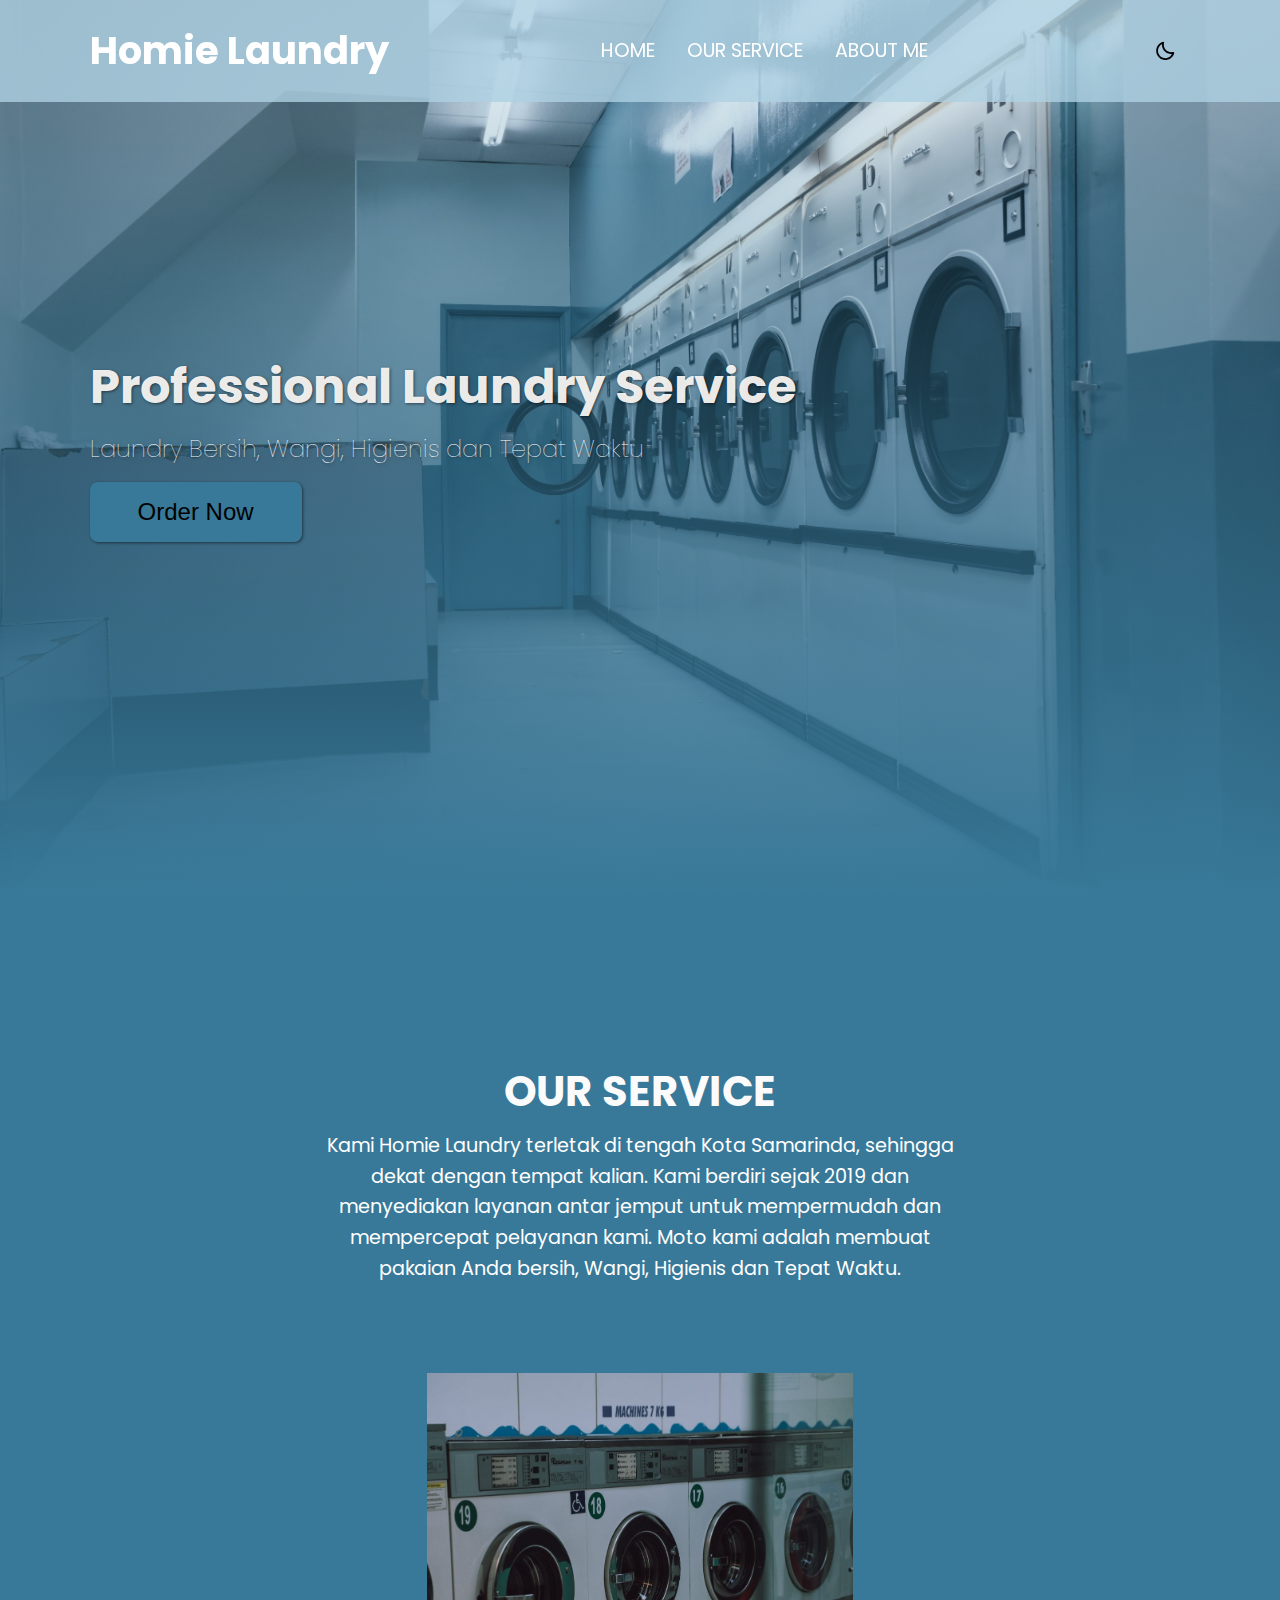
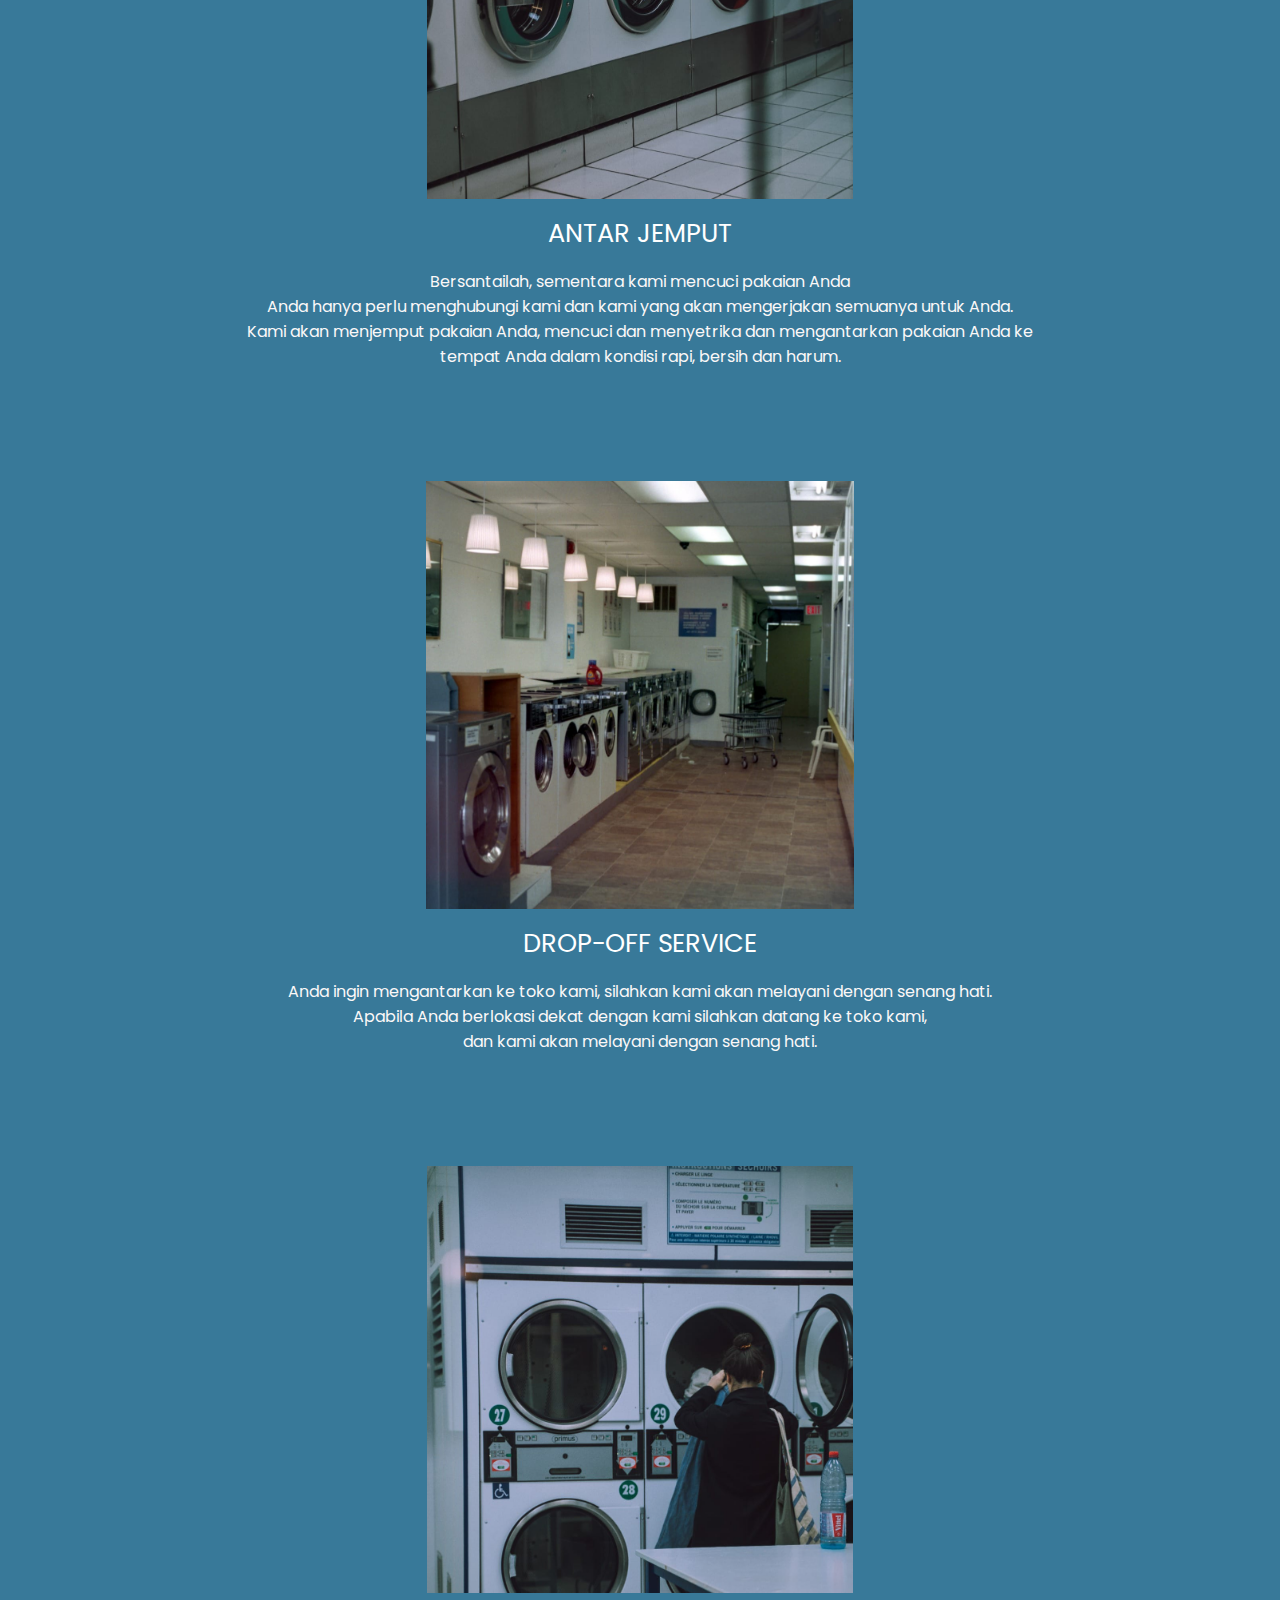
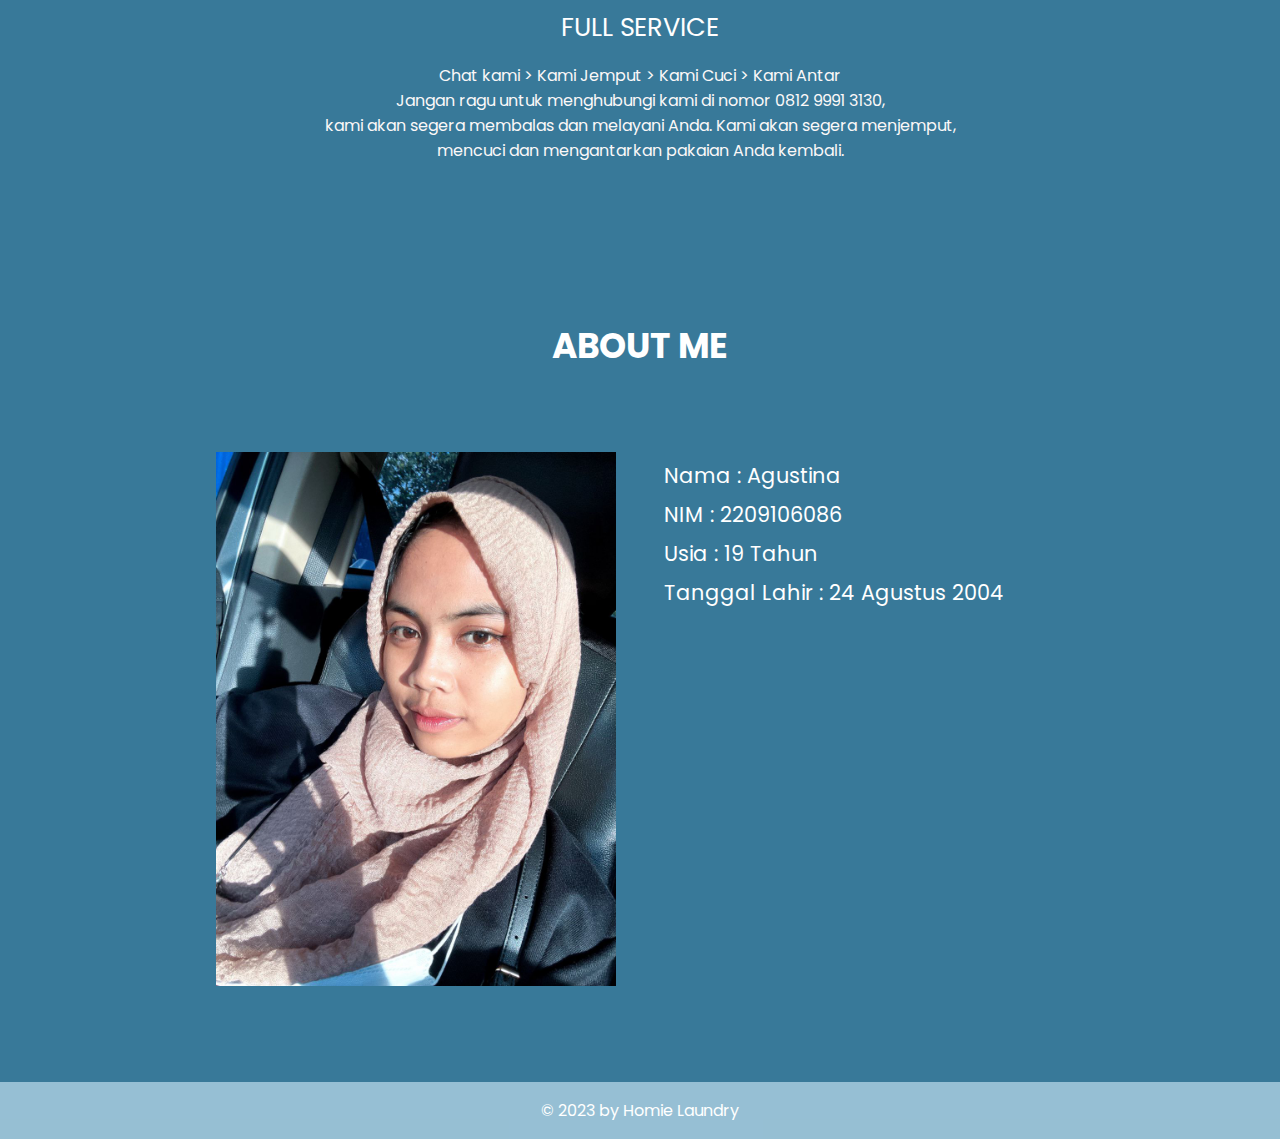
<file: Posttest3/index.html>
<!DOCTYPE html>
<html lang="en">
  <head>
    <meta charset="UTF-8" />
    <meta name="viewport" content="width=device-width, initial-scale=1.0" />
    <title>POSTTEST2</title>

    <!-- fonts -->
    <link rel="preconnect" href="https://fonts.googleapis.com" />
    <link rel="preconnect" href="https://fonts.gstatic.com" crossorigin />
    <link
      href="https://fonts.googleapis.com/css2?family=Poppins:ital,wght@0,100;0,300;0,400;0,500;0,700;1,700&display=swap"
      rel="stylesheet"
    />

    <!-- boxicons icons -->
    <link
      href="https://unpkg.com/boxicons@2.1.4/css/boxicons.min.css"
      rel="stylesheet"
    />
    <link rel="stylesheet" href="style2.css" />
  </head>

  <body>
    <!-- navbar start -->
    <nav class="navbar">
      <a href="#" class="navbar-logo">Homie Laundry</a>

      <div class="navbar-nav">
        <a href="#beranda">HOME</a>
        <a href="#menu">OUR SERVICE</a>
        <a href="#tentangsaya">ABOUT ME</a>
        <!-- <a href="#contact">CONTACT</a> -->
      </div>

      <div class="navbar-extra">
        <div class="dark-light">
          <i class="bx bx-moon moon"></i>
          <i class="bx bx-sun sun"></i>
        </div>
      </div>
    </nav>
    <!-- navbar end -->

    <!-- hero section start -->
    <section class="hero" id="beranda">
      <img src="bg.jpg" alt="bg" class="hero-img" />
      <div class="hero-overlay"></div>
      <main class="content">
        <h1>Professional Laundry Service</h1>
        <p>Laundry Bersih, Wangi, Higienis dan Tepat Waktu</p>
        <button id="cta" class="cta">Order Now</button>
      </main>
    </section>
    <!-- hero section end -->

    <!-- section menu -->
    <section id="menu" class="menu">
      <h2>OUR SERVICE</h2>
      <h3>
        Kami Homie Laundry terletak di tengah Kota Samarinda, sehingga dekat
        dengan tempat kalian. Kami berdiri sejak 2019 dan menyediakan layanan
        antar jemput untuk mempermudah dan mempercepat pelayanan kami. Moto kami
        adalah membuat pakaian Anda bersih, Wangi, Higienis dan Tepat Waktu.
      </h3>
      <div class="row">
        <div class="menu-card">
          <img src="ft1.jpeg" alt="img1" class="menu-card-img" />
          <p class="menu-card-title">ANTAR JEMPUT</p>
          <p class="menu-card-text">
            Bersantailah, sementara kami mencuci pakaian Anda <br />
            Anda hanya perlu menghubungi kami dan kami yang akan mengerjakan
            semuanya untuk Anda. <br />
            Kami akan menjemput pakaian Anda, mencuci dan menyetrika dan
            mengantarkan pakaian Anda ke <br />
            tempat Anda dalam kondisi rapi, bersih dan harum.
          </p>
        </div>

        <div class="menu-card">
          <img src="ft2.jpeg" alt="img1" class="menu-card-img" />
          <p class="menu-card-title">DROP-OFF SERVICE</p>
          <p class="menu-card-text">
            Anda ingin mengantarkan ke toko kami, silahkan kami akan melayani
            dengan senang hati. <br />
            Apabila Anda berlokasi dekat dengan kami silahkan datang ke toko
            kami, <br />
            dan kami akan melayani dengan senang hati.
          </p>
        </div>

        <div class="menu-card">
          <img src="ft3.jpeg" alt="img1" class="menu-card-img" />
          <p class="menu-card-title">FULL SERVICE</p>
          <p class="menu-card-text">
            Chat kami > Kami Jemput > Kami Cuci > Kami Antar <br />
            Jangan ragu untuk menghubungi kami di nomor 0812 9991 3130, <br />
            kami akan segera membalas dan melayani Anda. Kami akan segera
            menjemput, <br />
            mencuci dan mengantarkan pakaian Anda kembali.
          </p>
        </div>
      </div>
    </section>
    <!-- section menu end -->

    <!-- section about me -->
    <section id="tentangsaya" class="tentangsaya">
      <h5>ABOUT ME</h5>
      <div class="row">
        <div class="image">
          <img
            src="foto copy.jpg"
            alt="Deskripsi Gambar"
            class="gambar-kecil"
          />
        </div>
        <div class="content">
          <p>Nama : Agustina</p>
          <p>NIM : 2209106086</p>
          <p>Usia : 19 Tahun</p>
          <p>Tanggal Lahir : 24 Agustus 2004</p>
        </div>
      </div>
    </section>
    <!-- section about me end -->

    <!-- section footer -->
    <footer class="footer">
      <div class="container">
        <p>&copy; 2023 by Homie Laundry</p>
      </div>
    </footer>
    <!-- section footer end -->

    <script src="script.js"></script>
  </body>
</html>
</file>
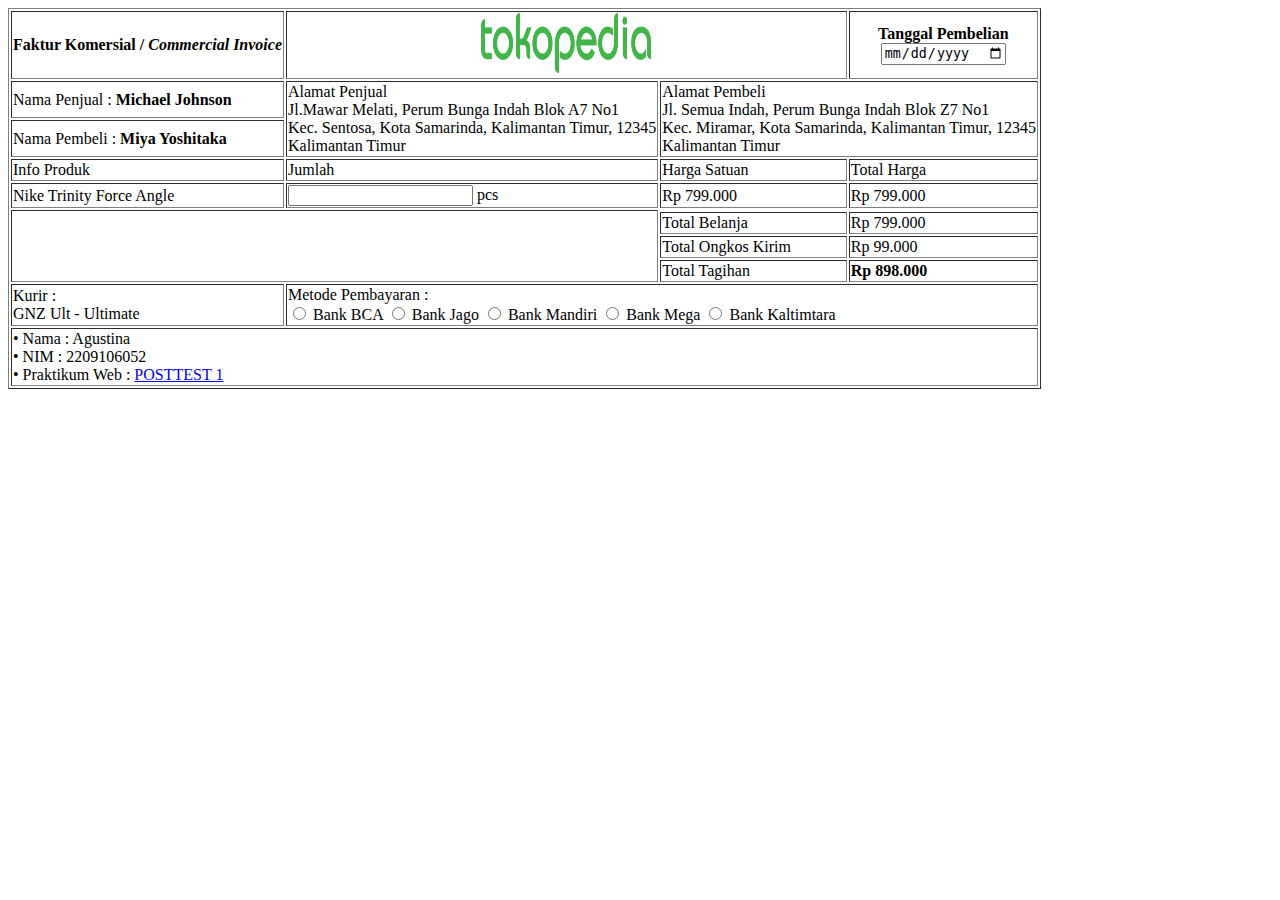
<file: Posttest1/posttest1.html>
<!DOCTYPE html>
<html lang="en">
    <head>
        <title> 2209106086 Agustina Posttest 1 </title>
    </head>
    <body> 
        <table border = "1" callspeding="60">
            <tr>
               <th>Faktur Komersial /<i> Commercial Invoice</i> </th>
               <th colspan="2"> <img src="800px-Logo-Tokopedia.png" alt="image" height="60" width="170" > </th>
               <th>Tanggal Pembelian <br /> <input type ="date" > </th>
            </tr>
               <td>Nama Penjual :<b> Michael Johnson</b> </td>
               <td rowspan="2">Alamat Penjual<br /> Jl.Mawar Melati, Perum Bunga Indah Blok A7 No1 <br />Kec. Sentosa, Kota Samarinda, Kalimantan Timur, 12345 <br /> Kalimantan Timur </td>
               <td rowspan="2" colspan="2">Alamat Pembeli<br /> Jl. Semua Indah, Perum Bunga Indah Blok Z7 No1 <br />Kec. Miramar, Kota Samarinda, Kalimantan Timur, 12345 <br /> Kalimantan Timur </td>
            </tr>
                <td>Nama Pembeli :<b> Miya Yoshitaka</b> </td>
            <tr>
                <td>Info Produk</td>
                <td>Jumlah</td>
                <td>Harga Satuan</td>
                <td>Total Harga</td>
            </tr>
                <td>Nike Trinity Force Angle</td>
                <td><input type : number > pcs </td>
                <td>Rp 799.000</td>
                <td>Rp 799.000</td>
            </tr>
                <td rowspan="4" colspan="2"></td>
            </tr>
                <td>Total Belanja</td>
                <td>Rp 799.000</td>
            </tr>
                <td>Total Ongkos Kirim</td>
                <td>Rp 99.000</td>
            </tr>
                <td>Total Tagihan</td>
                <td><b>Rp 898.000</b></td>
            </tr>
                <td>Kurir : <br /> GNZ Ult - Ultimate</td>
                <td colspan="3">Metode Pembayaran : <br /> 
                <input type="radio" name="a" agustina=""> Bank BCA
                <input type="radio" name="a" agustina=""> Bank Jago
                <input type="radio" name="a" agustina=""> Bank Mandiri
                <input type="radio" name="a" agustina=""> Bank Mega
                <input type="radio" name="a" agustina=""> Bank Kaltimtara</td>
            </tr>
                <td colspan="4">
                &bull; Nama          : Agustina <br />
                &bull; NIM           : 2209106052 <br />
                &bull; Praktikum Web : <a href="https://classroom.google.com/c/NjIxNzQ1NTAyMjY4/a/NjIyNzU5MzAxMTg1/details"> POSTTEST 1 </td>
        </table>
    </body>
</file>
<file: Posttest3/style2.css>
:root {
  --primary: #387999;
  --dasar: #000203;
}

* {
  margin: 0;
  padding: 0;
  box-sizing: border-box;
  outline: none;
  border: none;
  text-decoration: none;
  transition: all 0.3s ease;
}

body {
  font-family: "Poppins", sans-serif;
  background-color: #387999;
  color: rgb(251, 248, 248);
  min-height: 3000px;
}

body.dark {
  background-color: #000;
  color: #fff;
}

/* navbar */
.navbar {
  display: flex;
  justify-content: space-between;
  align-items: center;
  padding: 1.4rem 7%;
  background-color: rgba(174, 209, 226, 0.8);
  /* border-bottom: 1px solid white; */
  position: fixed;
  top: 0;
  left: 0;
  right: 0;
  z-index: 9999;
}

/* on small screen use smaller logo */
.navbar .navbar-logo {
  font-size: 1.5rem;
  font-weight: 700;
  color: white;
}

/* on small screen hide navbar-nav */
.navbar .navbar-nav {
  display: none;
}

@media (min-width: 768px) {
  .navbar .navbar-logo {
    font-size: 2.4rem;
    font-weight: 700;
    color: white;
  }

  .navbar .navbar-nav {
    display: flex;
  }
}

.navbar .navbar-nav a {
  color: white;
  display: inline-block;
  font-size: 1.2rem;
  margin: 0 1rem;
}

.navbar .navbar-nav a:hover {
  color: var(--dasar);
}

.navbar-extra .dark-light {
  display: flex;
  color: rgb(3, 3, 3);
  margin: 0 0.5rem;
  align-items: center;
}

.navbar-extra .dark-light {
  height: 40px;
  width: 40px;
  display: flex;
  justify-content: center;
  align-items: center;
  margin: 0 5px;
}

.dark-light i {
  position: absolute;
  color: black;
  font-size: 22px;
  cursor: pointer;
  transition: all 0.3s ease;
}

.dark-light i.sun {
  opacity: 0;
  pointer-events: none;
}

.dark-light.active i.sun {
  opacity: 1;
  pointer-events: auto;
}

.dark-light.active i.moon {
  opacity: 0;
  pointer-events: none;
}

.navbar .navbar-extra a:hover {
  color: var(--dasar);
}

/* hero section */
.hero {
  min-height: 100vh;
  position: relative;
  display: flex;
  align-items: center;
  justify-content: start;
}

.hero-img {
  width: 100%;
  height: 100%;
  object-fit: cover;
  position: absolute;
  top: 0;
  left: 0;
  z-index: -2;
}

.hero-overlay {
  content: "";
  width: 100%;
  height: 100%;
  display: block;
  position: absolute;
  background-image: linear-gradient(
    to bottom,
    rgb(56, 121, 153, 0.1),
    rgba(56, 121, 153, 1)
  );
  z-index: -1;
}

body.dark .hero-overlay {
  background-image: linear-gradient(
    to bottom,
    rgb(0, 0, 0, 0.1),
    rgba(0, 0, 0, 1)
  );
}

.hero .content {
  padding: 1.4rem 7%;
  max-width: 68rem;
}

/* smaller font on small screen */
.hero .content h1 {
  font-size: 2rem;
  color: rgba(249, 247, 245, 0.963);
  text-shadow: 1px 1px 3px rgba(1, 1, 3, 0.5);
  line-height: 1.2;
}

.hero .content p {
  font-size: 1rem;
  margin-top: 1rem;
  line-height: 1.4;
  font-weight: 100;
  text-shadow: 1px 1px 3px rgba(1, 1, 3, 0.5);
}

@media (min-width: 768px) {
  .hero .content h1 {
    font-size: 3em;
  }

  .hero .content p {
    font-size: 1.5rem;
  }
}

.hero .content .cta {
  margin-top: 1rem;
  display: inline-block;
  padding: 0.75rem 2rem;
  font-size: 1rem;
  color: rgb(2, 2, 2);
  background-color: #387999;
  border-radius: 0.5rem;
  box-shadow: 1px 1px 3px rgba(1, 1, 3, 0.5);
  cursor: pointer;
}

@media (min-width: 768px) {
  .hero .content .cta {
    padding: 1rem 3rem;
    font-size: 1.5rem;
  }
}

/* menu section */
.menu {
  padding: 10rem 7% 1.4rem;
}

.menu h2 {
  text-align: center;
  font-size: 2rem;
  margin-bottom: 0.5rem;
  color: rgb(252, 251, 251);
}

.menu h3 {
  text-align: center;
  font-size: 1rem;
  color: white;
  font-weight: 400;
  margin: auto;
  line-height: 1.6;
  max-width: 40rem;
}

@media (min-width: 768px) {
  .menu h2 {
    font-size: 2.6rem;
  }

  .menu h3 {
    font-size: 1.2rem;
  }
}

.menu .row {
  display: flex;
  flex-wrap: wrap;
  margin-top: 5rem;
  justify-content: center;
}

.menu .row .menu-card {
  text-align: center;
  padding: 0.5rem;
}

.menu .row .menu-card img {
  width: 40%;
}

.menu-card-title {
  margin: 0.5rem auto 1rem;
  font-size: 1.6rem;
  color: white;
}

.menu-card-text {
  margin-bottom: 3rem;
}

.tentangsaya {
  text-align: center;
  font-size: 2.6rem;
  margin-bottom: 3rem;
  color: white;
  padding: 5rem 9% 3rem;
}

.container {
  display: flex;
  flex-direction: column;
  align-items: center;
}

.row {
  margin-top: 5rem;
  display: grid;
  grid-template-columns: 1fr;
  grid-gap: 3rem;
}

.row .image {
  width: 100%;
  height: 100%;
  display: flex;
  justify-content: center;
}

@media (min-width: 768px) {
  .row {
    grid-template-columns: 1fr 1fr;
  }

  .row .image {
    justify-content: end;
  }
}

.gambar-kecil {
  width: 100%;
  max-width: 400px;
}

.content p {
  font-size: 1.3rem;
  color: white;
  margin-top: 0.5rem;
  text-align: left;
}

.footer {
  background-color: rgba(174, 209, 226, 0.8);
  color: white;
  padding: 1rem 0;
  text-align: center;
}

.footer p {
  margin: 0;
}
</file>
